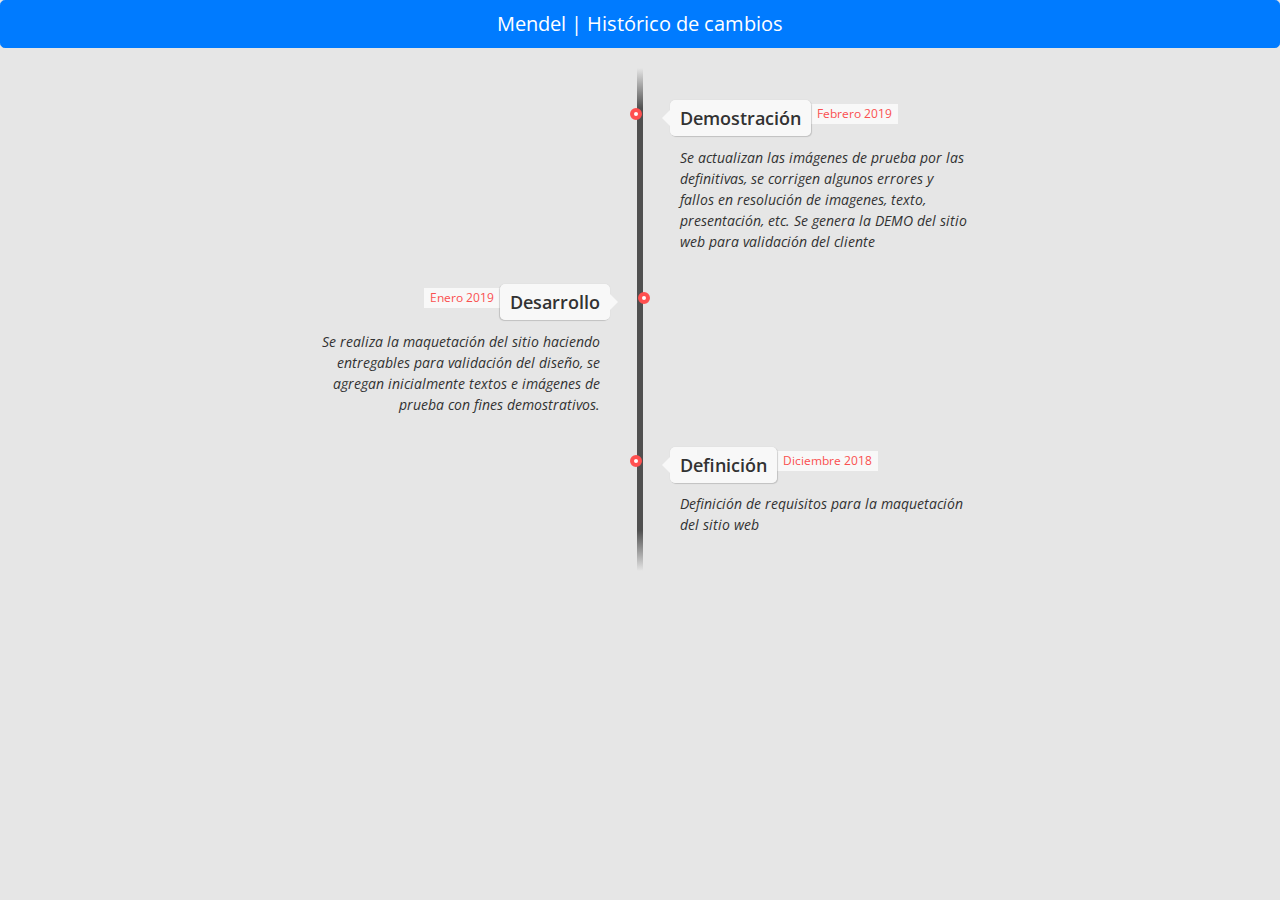
<file: admin.html>
<!DOCTYPE html>
<html lang="es">
    <head>
        <meta charset="UTF-8">
        <meta name="viewport" content="width=device-width, initial-scale=1.0">
        <meta http-equiv="X-UA-Compatible" content="ie=edge">
        <title>Mendel | Administración</title>

        <!-- Bootstrap core CSS -->
        <link href="lib/bootstrap/css/bootstrap.min.css" rel="stylesheet">

        <!-- Custom fonts for this template -->
        <link href="lib/fontawesome-free/css/all.min.css" rel="stylesheet" type="text/css">
        <link href='https://fonts.googleapis.com/css?family=Open+Sans:300italic,400italic,600italic,700italic,800italic,400,300,600,700,800' rel='stylesheet' type='text/css'>
        <link href="https://maxcdn.bootstrapcdn.com/font-awesome/4.7.0/css/font-awesome.min.css" rel="stylesheet"> 

        <!-- Custom styles -->
        <link rel="stylesheet" href="css/admin.css">
    </head>
    <body>
        
        <!-- The Timeline -->
        <section >
            <button type="button" class="btn btn-primary btn-lg btn-block">Mendel | Histórico de cambios</button>
        </section>
        <ul class="timeline">

            <!-- Item 1 -->
            <li>
                <div class="direction-r">
                    <div class="flag-wrapper">
                        <span class="flag">Demostración</span>
                        <span class="time-wrapper"><span class="time">Febrero 2019</span></span>
                    </div>
                    <div class="desc">Se actualizan las imágenes de prueba por las definitivas, se corrigen algunos errores y fallos en resolución de imagenes, texto, presentación, etc. Se genera la DEMO del sitio web para validación del cliente</div>
                </div>
            </li>

            <!-- Item 2 -->
            <li>
                <div class="direction-l">
                    <div class="flag-wrapper">
                        <span class="flag">Desarrollo</span>
                        <span class="time-wrapper"><span class="time">Enero 2019</span></span>
                    </div>
                    <div class="desc">Se realiza la maquetación del sitio haciendo entregables para validación del diseño, se agregan inicialmente textos e imágenes de prueba con fines demostrativos.</div>
                </div>
            </li>

            <!-- Item 3 -->
            <li>
                <div class="direction-r">
                    <div class="flag-wrapper">
                        <span class="flag">Definición</span>
                        <span class="time-wrapper"><span class="time">Diciembre 2018</span></span>
                    </div>
                    <div class="desc">Definición de requisitos para la maquetación del sitio web</div>
                </div>
            </li>

        </ul>

    </body>
    <footer>
        <!-- Bootstrap core JavaScript -->
        <script src="lib/jquery/jquery.min.js"></script>
        <script src="lib/bootstrap/js/bootstrap.bundle.min.js"></script>

        <!-- Plugin JavaScript -->
        <script src="js/admin.js"></script>
    </footer>
</html>
</file>
<file: css/admin.css>
body {	
  margin: 0;
  padding: 0;
  background: rgb(230,230,230);
  
  color: rgb(50,50,50);
  font-family: 'Open Sans', sans-serif;
  font-size: 112.5%;
  line-height: 1.6em;
}

/* ================ The Timeline ================ */

.timeline {
  position: relative;
  width: 660px;
  margin: 0 auto;
  margin-top: 20px;
  padding: 1em 0;
  list-style-type: none;
}

.timeline:before {
  position: absolute;
  left: 50%;
  top: 0;
  content: ' ';
  display: block;
  width: 6px;
  height: 100%;
  margin-left: -3px;
  background: rgb(80,80,80);
  background: -moz-linear-gradient(top, rgba(80,80,80,0) 0%, rgb(80,80,80) 8%, rgb(80,80,80) 92%, rgba(80,80,80,0) 100%);
  background: -webkit-gradient(linear, left top, left bottom, color-stop(0%,rgba(30,87,153,1)), color-stop(100%,rgba(125,185,232,1)));
  background: -webkit-linear-gradient(top, rgba(80,80,80,0) 0%, rgb(80,80,80) 8%, rgb(80,80,80) 92%, rgba(80,80,80,0) 100%);
  background: -o-linear-gradient(top, rgba(80,80,80,0) 0%, rgb(80,80,80) 8%, rgb(80,80,80) 92%, rgba(80,80,80,0) 100%);
  background: -ms-linear-gradient(top, rgba(80,80,80,0) 0%, rgb(80,80,80) 8%, rgb(80,80,80) 92%, rgba(80,80,80,0) 100%);
  background: linear-gradient(to bottom, rgba(80,80,80,0) 0%, rgb(80,80,80) 8%, rgb(80,80,80) 92%, rgba(80,80,80,0) 100%);
  
  z-index: 5;
}

.timeline li {
  padding: 1em 0;
}

.timeline li:after {
  content: "";
  display: block;
  height: 0;
  clear: both;
  visibility: hidden;
}

.direction-l {
  position: relative;
  width: 300px;
  float: left;
  text-align: right;
}

.direction-r {
  position: relative;
  width: 300px;
  float: right;
}

.flag-wrapper {
  position: relative;
  display: inline-block;
  
  text-align: center;
}

.flag {
  position: relative;
  display: inline;
  background: rgb(248,248,248);
  padding: 6px 10px;
  border-radius: 5px;
  
  font-weight: 600;
  text-align: left;
}

.direction-l .flag {
  -webkit-box-shadow: -1px 1px 1px rgba(0,0,0,0.15), 0 0 1px rgba(0,0,0,0.15);
  -moz-box-shadow: -1px 1px 1px rgba(0,0,0,0.15), 0 0 1px rgba(0,0,0,0.15);
  box-shadow: -1px 1px 1px rgba(0,0,0,0.15), 0 0 1px rgba(0,0,0,0.15);
}

.direction-r .flag {
  -webkit-box-shadow: 1px 1px 1px rgba(0,0,0,0.15), 0 0 1px rgba(0,0,0,0.15);
  -moz-box-shadow: 1px 1px 1px rgba(0,0,0,0.15), 0 0 1px rgba(0,0,0,0.15);
  box-shadow: 1px 1px 1px rgba(0,0,0,0.15), 0 0 1px rgba(0,0,0,0.15);
}

.direction-l .flag:before,
.direction-r .flag:before {
  position: absolute;
  top: 50%;
  right: -40px;
  content: ' ';
  display: block;
  width: 12px;
  height: 12px;
  margin-top: -10px;
  background: #fff;
  border-radius: 10px;
  border: 4px solid rgb(255,80,80);
  z-index: 10;
}

.direction-r .flag:before {
  left: -40px;
}

.direction-l .flag:after {
  content: "";
  position: absolute;
  left: 100%;
  top: 50%;
  height: 0;
  width: 0;
  margin-top: -8px;
  border: solid transparent;
  border-left-color: rgb(248,248,248);
  border-width: 8px;
  pointer-events: none;
}

.direction-r .flag:after {
  content: "";
  position: absolute;
  right: 100%;
  top: 50%;
  height: 0;
  width: 0;
  margin-top: -8px;
  border: solid transparent;
  border-right-color: rgb(248,248,248);
  border-width: 8px;
  pointer-events: none;
}

.time-wrapper {
  display: inline;
  
  line-height: 1em;
  font-size: 0.66666em;
  color: rgb(250,80,80);
  vertical-align: middle;
}

.direction-l .time-wrapper {
  float: left;
}

.direction-r .time-wrapper {
  float: right;
}

.time {
  display: inline-block;
  padding: 4px 6px;
  background: rgb(248,248,248);
}

.desc {
  margin: 1em 0.75em 0 0;
  
  font-size: 0.77777em;
  font-style: italic;
  line-height: 1.5em;
}

.direction-r .desc {
  margin: 1em 0 0 0.75em;
}

/* ================ Timeline Media Queries ================ */

@media screen and (max-width: 660px) {

.timeline {
 	width: 100%;
	padding: 4em 0 1em 0;
}

.timeline li {
	padding: 2em 0;
}

.direction-l,
.direction-r {
	float: none;
	width: 100%;

	text-align: center;
}

.flag-wrapper {
	text-align: center;
}

.flag {
	background: rgb(255,255,255);
	z-index: 15;
}

.direction-l .flag:before,
.direction-r .flag:before {
  position: absolute;
  top: -30px;
	left: 50%;
	content: ' ';
	display: block;
	width: 12px;
	height: 12px;
	margin-left: -9px;
	background: #fff;
	border-radius: 10px;
	border: 4px solid rgb(255,80,80);
	z-index: 10;
}

.direction-l .flag:after,
.direction-r .flag:after {
	content: "";
	position: absolute;
	left: 50%;
	top: -8px;
	height: 0;
	width: 0;
	margin-left: -8px;
	border: solid transparent;
	border-bottom-color: rgb(255,255,255);
	border-width: 8px;
	pointer-events: none;
}

.time-wrapper {
	display: block;
	position: relative;
	margin: 4px 0 0 0;
	z-index: 14;
}

.direction-l .time-wrapper {
	float: none;
}

.direction-r .time-wrapper {
	float: none;
}

.desc {
	position: relative;
	margin: 1em 0 0 0;
	padding: 1em;
	background: rgb(245,245,245);
	-webkit-box-shadow: 0 0 1px rgba(0,0,0,0.20);
	-moz-box-shadow: 0 0 1px rgba(0,0,0,0.20);
	box-shadow: 0 0 1px rgba(0,0,0,0.20);
	
  z-index: 15;
}

.direction-l .desc,
.direction-r .desc {
	position: relative;
	margin: 1em 1em 0 1em;
	padding: 1em;
	
  z-index: 15;
}

}

@media screen and (min-width: 400px ?? max-width: 660px) {

.direction-l .desc,
.direction-r .desc {
	margin: 1em 4em 0 4em;
}

}
</file>
<file: lib/fontawesome-free/css/all.min.css>
/*!
 * Font Awesome Free 5.3.1 by @fontawesome - https://fontawesome.com
 * License - https://fontawesome.com/license/free (Icons: CC BY 4.0, Fonts: SIL OFL 1.1, Code: MIT License)
 */
.fa,.fab,.fal,.far,.fas{-moz-osx-font-smoothing:grayscale;-webkit-font-smoothing:antialiased;display:inline-block;font-style:normal;font-variant:normal;text-rendering:auto;line-height:1}.fa-lg{font-size:1.33333em;line-height:.75em;vertical-align:-.0667em}.fa-xs{font-size:.75em}.fa-sm{font-size:.875em}.fa-1x{font-size:1em}.fa-2x{font-size:2em}.fa-3x{font-size:3em}.fa-4x{font-size:4em}.fa-5x{font-size:5em}.fa-6x{font-size:6em}.fa-7x{font-size:7em}.fa-8x{font-size:8em}.fa-9x{font-size:9em}.fa-10x{font-size:10em}.fa-fw{text-align:center;width:1.25em}.fa-ul{list-style-type:none;margin-left:2.5em;padding-left:0}.fa-ul>li{position:relative}.fa-li{left:-2em;position:absolute;text-align:center;width:2em;line-height:inherit}.fa-border{border:.08em solid #eee;border-radius:.1em;padding:.2em .25em .15em}.fa-pull-left{float:left}.fa-pull-right{float:right}.fa.fa-pull-left,.fab.fa-pull-left,.fal.fa-pull-left,.far.fa-pull-left,.fas.fa-pull-left{margin-right:.3em}.fa.fa-pull-right,.fab.fa-pull-right,.fal.fa-pull-right,.far.fa-pull-right,.fas.fa-pull-right{margin-left:.3em}.fa-spin{animation:fa-spin 2s infinite linear}.fa-pulse{animation:fa-spin 1s infinite steps(8)}@keyframes fa-spin{0%{transform:rotate(0deg)}to{transform:rotate(1turn)}}.fa-rotate-90{-ms-filter:"progid:DXImageTransform.Microsoft.BasicImage(rotation=1)";transform:rotate(90deg)}.fa-rotate-180{-ms-filter:"progid:DXImageTransform.Microsoft.BasicImage(rotation=2)";transform:rotate(180deg)}.fa-rotate-270{-ms-filter:"progid:DXImageTransform.Microsoft.BasicImage(rotation=3)";transform:rotate(270deg)}.fa-flip-horizontal{-ms-filter:"progid:DXImageTransform.Microsoft.BasicImage(rotation=0, mirror=1)";transform:scaleX(-1)}.fa-flip-vertical{transform:scaleY(-1)}.fa-flip-horizontal.fa-flip-vertical,.fa-flip-vertical{-ms-filter:"progid:DXImageTransform.Microsoft.BasicImage(rotation=2, mirror=1)"}.fa-flip-horizontal.fa-flip-vertical{transform:scale(-1)}:root .fa-flip-horizontal,:root .fa-flip-vertical,:root .fa-rotate-90,:root .fa-rotate-180,:root .fa-rotate-270{-webkit-filter:none;filter:none}.fa-stack{display:inline-block;height:2em;line-height:2em;position:relative;vertical-align:middle;width:2em}.fa-stack-1x,.fa-stack-2x{left:0;position:absolute;text-align:center;width:100%}.fa-stack-1x{line-height:inherit}.fa-stack-2x{font-size:2em}.fa-inverse{color:#fff}.fa-500px:before{content:"\f26e"}.fa-accessible-icon:before{content:"\f368"}.fa-accusoft:before{content:"\f369"}.fa-ad:before{content:"\f641"}.fa-address-book:before{content:"\f2b9"}.fa-address-card:before{content:"\f2bb"}.fa-adjust:before{content:"\f042"}.fa-adn:before{content:"\f170"}.fa-adversal:before{content:"\f36a"}.fa-affiliatetheme:before{content:"\f36b"}.fa-air-freshener:before{content:"\f5d0"}.fa-algolia:before{content:"\f36c"}.fa-align-center:before{content:"\f037"}.fa-align-justify:before{content:"\f039"}.fa-align-left:before{content:"\f036"}.fa-align-right:before{content:"\f038"}.fa-alipay:before{content:"\f642"}.fa-allergies:before{content:"\f461"}.fa-amazon:before{content:"\f270"}.fa-amazon-pay:before{content:"\f42c"}.fa-ambulance:before{content:"\f0f9"}.fa-american-sign-language-interpreting:before{content:"\f2a3"}.fa-amilia:before{content:"\f36d"}.fa-anchor:before{content:"\f13d"}.fa-android:before{content:"\f17b"}.fa-angellist:before{content:"\f209"}.fa-angle-double-down:before{content:"\f103"}.fa-angle-double-left:before{content:"\f100"}.fa-angle-double-right:before{content:"\f101"}.fa-angle-double-up:before{content:"\f102"}.fa-angle-down:before{content:"\f107"}.fa-angle-left:before{content:"\f104"}.fa-angle-right:before{content:"\f105"}.fa-angle-up:before{content:"\f106"}.fa-angry:before{content:"\f556"}.fa-angrycreative:before{content:"\f36e"}.fa-angular:before{content:"\f420"}.fa-ankh:before{content:"\f644"}.fa-app-store:before{content:"\f36f"}.fa-app-store-ios:before{content:"\f370"}.fa-apper:before{content:"\f371"}.fa-apple:before{content:"\f179"}.fa-apple-alt:before{content:"\f5d1"}.fa-apple-pay:before{content:"\f415"}.fa-archive:before{content:"\f187"}.fa-archway:before{content:"\f557"}.fa-arrow-alt-circle-down:before{content:"\f358"}.fa-arrow-alt-circle-left:before{content:"\f359"}.fa-arrow-alt-circle-right:before{content:"\f35a"}.fa-arrow-alt-circle-up:before{content:"\f35b"}.fa-arrow-circle-down:before{content:"\f0ab"}.fa-arrow-circle-left:before{content:"\f0a8"}.fa-arrow-circle-right:before{content:"\f0a9"}.fa-arrow-circle-up:before{content:"\f0aa"}.fa-arrow-down:before{content:"\f063"}.fa-arrow-left:before{content:"\f060"}.fa-arrow-right:before{content:"\f061"}.fa-arrow-up:before{content:"\f062"}.fa-arrows-alt:before{content:"\f0b2"}.fa-arrows-alt-h:before{content:"\f337"}.fa-arrows-alt-v:before{content:"\f338"}.fa-assistive-listening-systems:before{content:"\f2a2"}.fa-asterisk:before{content:"\f069"}.fa-asymmetrik:before{content:"\f372"}.fa-at:before{content:"\f1fa"}.fa-atlas:before{content:"\f558"}.fa-atom:before{content:"\f5d2"}.fa-audible:before{content:"\f373"}.fa-audio-description:before{content:"\f29e"}.fa-autoprefixer:before{content:"\f41c"}.fa-avianex:before{content:"\f374"}.fa-aviato:before{content:"\f421"}.fa-award:before{content:"\f559"}.fa-aws:before{content:"\f375"}.fa-backspace:before{content:"\f55a"}.fa-backward:before{content:"\f04a"}.fa-balance-scale:before{content:"\f24e"}.fa-ban:before{content:"\f05e"}.fa-band-aid:before{content:"\f462"}.fa-bandcamp:before{content:"\f2d5"}.fa-barcode:before{content:"\f02a"}.fa-bars:before{content:"\f0c9"}.fa-baseball-ball:before{content:"\f433"}.fa-basketball-ball:before{content:"\f434"}.fa-bath:before{content:"\f2cd"}.fa-battery-empty:before{content:"\f244"}.fa-battery-full:before{content:"\f240"}.fa-battery-half:before{content:"\f242"}.fa-battery-quarter:before{content:"\f243"}.fa-battery-three-quarters:before{content:"\f241"}.fa-bed:before{content:"\f236"}.fa-beer:before{content:"\f0fc"}.fa-behance:before{content:"\f1b4"}.fa-behance-square:before{content:"\f1b5"}.fa-bell:before{content:"\f0f3"}.fa-bell-slash:before{content:"\f1f6"}.fa-bezier-curve:before{content:"\f55b"}.fa-bible:before{content:"\f647"}.fa-bicycle:before{content:"\f206"}.fa-bimobject:before{content:"\f378"}.fa-binoculars:before{content:"\f1e5"}.fa-birthday-cake:before{content:"\f1fd"}.fa-bitbucket:before{content:"\f171"}.fa-bitcoin:before{content:"\f379"}.fa-bity:before{content:"\f37a"}.fa-black-tie:before{content:"\f27e"}.fa-blackberry:before{content:"\f37b"}.fa-blender:before{content:"\f517"}.fa-blind:before{content:"\f29d"}.fa-blogger:before{content:"\f37c"}.fa-blogger-b:before{content:"\f37d"}.fa-bluetooth:before{content:"\f293"}.fa-bluetooth-b:before{content:"\f294"}.fa-bold:before{content:"\f032"}.fa-bolt:before{content:"\f0e7"}.fa-bomb:before{content:"\f1e2"}.fa-bone:before{content:"\f5d7"}.fa-bong:before{content:"\f55c"}.fa-book:before{content:"\f02d"}.fa-book-open:before{content:"\f518"}.fa-book-reader:before{content:"\f5da"}.fa-bookmark:before{content:"\f02e"}.fa-bowling-ball:before{content:"\f436"}.fa-box:before{content:"\f466"}.fa-box-open:before{content:"\f49e"}.fa-boxes:before{content:"\f468"}.fa-braille:before{content:"\f2a1"}.fa-brain:before{content:"\f5dc"}.fa-briefcase:before{content:"\f0b1"}.fa-briefcase-medical:before{content:"\f469"}.fa-broadcast-tower:before{content:"\f519"}.fa-broom:before{content:"\f51a"}.fa-brush:before{content:"\f55d"}.fa-btc:before{content:"\f15a"}.fa-bug:before{content:"\f188"}.fa-building:before{content:"\f1ad"}.fa-bullhorn:before{content:"\f0a1"}.fa-bullseye:before{content:"\f140"}.fa-burn:before{content:"\f46a"}.fa-buromobelexperte:before{content:"\f37f"}.fa-bus:before{content:"\f207"}.fa-bus-alt:before{content:"\f55e"}.fa-business-time:before{content:"\f64a"}.fa-buysellads:before{content:"\f20d"}.fa-calculator:before{content:"\f1ec"}.fa-calendar:before{content:"\f133"}.fa-calendar-alt:before{content:"\f073"}.fa-calendar-check:before{content:"\f274"}.fa-calendar-minus:before{content:"\f272"}.fa-calendar-plus:before{content:"\f271"}.fa-calendar-times:before{content:"\f273"}.fa-camera:before{content:"\f030"}.fa-camera-retro:before{content:"\f083"}.fa-cannabis:before{content:"\f55f"}.fa-capsules:before{content:"\f46b"}.fa-car:before{content:"\f1b9"}.fa-car-alt:before{content:"\f5de"}.fa-car-battery:before{content:"\f5df"}.fa-car-crash:before{content:"\f5e1"}.fa-car-side:before{content:"\f5e4"}.fa-caret-down:before{content:"\f0d7"}.fa-caret-left:before{content:"\f0d9"}.fa-caret-right:before{content:"\f0da"}.fa-caret-square-down:before{content:"\f150"}.fa-caret-square-left:before{content:"\f191"}.fa-caret-square-right:before{content:"\f152"}.fa-caret-square-up:before{content:"\f151"}.fa-caret-up:before{content:"\f0d8"}.fa-cart-arrow-down:before{content:"\f218"}.fa-cart-plus:before{content:"\f217"}.fa-cc-amazon-pay:before{content:"\f42d"}.fa-cc-amex:before{content:"\f1f3"}.fa-cc-apple-pay:before{content:"\f416"}.fa-cc-diners-club:before{content:"\f24c"}.fa-cc-discover:before{content:"\f1f2"}.fa-cc-jcb:before{content:"\f24b"}.fa-cc-mastercard:before{content:"\f1f1"}.fa-cc-paypal:before{content:"\f1f4"}.fa-cc-stripe:before{content:"\f1f5"}.fa-cc-visa:before{content:"\f1f0"}.fa-centercode:before{content:"\f380"}.fa-certificate:before{content:"\f0a3"}.fa-chalkboard:before{content:"\f51b"}.fa-chalkboard-teacher:before{content:"\f51c"}.fa-charging-station:before{content:"\f5e7"}.fa-chart-area:before{content:"\f1fe"}.fa-chart-bar:before{content:"\f080"}.fa-chart-line:before{content:"\f201"}.fa-chart-pie:before{content:"\f200"}.fa-check:before{content:"\f00c"}.fa-check-circle:before{content:"\f058"}.fa-check-double:before{content:"\f560"}.fa-check-square:before{content:"\f14a"}.fa-chess:before{content:"\f439"}.fa-chess-bishop:before{content:"\f43a"}.fa-chess-board:before{content:"\f43c"}.fa-chess-king:before{content:"\f43f"}.fa-chess-knight:before{content:"\f441"}.fa-chess-pawn:before{content:"\f443"}.fa-chess-queen:before{content:"\f445"}.fa-chess-rook:before{content:"\f447"}.fa-chevron-circle-down:before{content:"\f13a"}.fa-chevron-circle-left:before{content:"\f137"}.fa-chevron-circle-right:before{content:"\f138"}.fa-chevron-circle-up:before{content:"\f139"}.fa-chevron-down:before{content:"\f078"}.fa-chevron-left:before{content:"\f053"}.fa-chevron-right:before{content:"\f054"}.fa-chevron-up:before{content:"\f077"}.fa-child:before{content:"\f1ae"}.fa-chrome:before{content:"\f268"}.fa-church:before{content:"\f51d"}.fa-circle:before{content:"\f111"}.fa-circle-notch:before{content:"\f1ce"}.fa-city:before{content:"\f64f"}.fa-clipboard:before{content:"\f328"}.fa-clipboard-check:before{content:"\f46c"}.fa-clipboard-list:before{content:"\f46d"}.fa-clock:before{content:"\f017"}.fa-clone:before{content:"\f24d"}.fa-closed-captioning:before{content:"\f20a"}.fa-cloud:before{content:"\f0c2"}.fa-cloud-download-alt:before{content:"\f381"}.fa-cloud-upload-alt:before{content:"\f382"}.fa-cloudscale:before{content:"\f383"}.fa-cloudsmith:before{content:"\f384"}.fa-cloudversify:before{content:"\f385"}.fa-cocktail:before{content:"\f561"}.fa-code:before{content:"\f121"}.fa-code-branch:before{content:"\f126"}.fa-codepen:before{content:"\f1cb"}.fa-codiepie:before{content:"\f284"}.fa-coffee:before{content:"\f0f4"}.fa-cog:before{content:"\f013"}.fa-cogs:before{content:"\f085"}.fa-coins:before{content:"\f51e"}.fa-columns:before{content:"\f0db"}.fa-comment:before{content:"\f075"}.fa-comment-alt:before{content:"\f27a"}.fa-comment-dollar:before{content:"\f651"}.fa-comment-dots:before{content:"\f4ad"}.fa-comment-slash:before{content:"\f4b3"}.fa-comments:before{content:"\f086"}.fa-comments-dollar:before{content:"\f653"}.fa-compact-disc:before{content:"\f51f"}.fa-compass:before{content:"\f14e"}.fa-compress:before{content:"\f066"}.fa-concierge-bell:before{content:"\f562"}.fa-connectdevelop:before{content:"\f20e"}.fa-contao:before{content:"\f26d"}.fa-cookie:before{content:"\f563"}.fa-cookie-bite:before{content:"\f564"}.fa-copy:before{content:"\f0c5"}.fa-copyright:before{content:"\f1f9"}.fa-couch:before{content:"\f4b8"}.fa-cpanel:before{content:"\f388"}.fa-creative-commons:before{content:"\f25e"}.fa-creative-commons-by:before{content:"\f4e7"}.fa-creative-commons-nc:before{content:"\f4e8"}.fa-creative-commons-nc-eu:before{content:"\f4e9"}.fa-creative-commons-nc-jp:before{content:"\f4ea"}.fa-creative-commons-nd:before{content:"\f4eb"}.fa-creative-commons-pd:before{content:"\f4ec"}.fa-creative-commons-pd-alt:before{content:"\f4ed"}.fa-creative-commons-remix:before{content:"\f4ee"}.fa-creative-commons-sa:before{content:"\f4ef"}.fa-creative-commons-sampling:before{content:"\f4f0"}.fa-creative-commons-sampling-plus:before{content:"\f4f1"}.fa-creative-commons-share:before{content:"\f4f2"}.fa-credit-card:before{content:"\f09d"}.fa-crop:before{content:"\f125"}.fa-crop-alt:before{content:"\f565"}.fa-cross:before{content:"\f654"}.fa-crosshairs:before{content:"\f05b"}.fa-crow:before{content:"\f520"}.fa-crown:before{content:"\f521"}.fa-css3:before{content:"\f13c"}.fa-css3-alt:before{content:"\f38b"}.fa-cube:before{content:"\f1b2"}.fa-cubes:before{content:"\f1b3"}.fa-cut:before{content:"\f0c4"}.fa-cuttlefish:before{content:"\f38c"}.fa-d-and-d:before{content:"\f38d"}.fa-dashcube:before{content:"\f210"}.fa-database:before{content:"\f1c0"}.fa-deaf:before{content:"\f2a4"}.fa-delicious:before{content:"\f1a5"}.fa-deploydog:before{content:"\f38e"}.fa-deskpro:before{content:"\f38f"}.fa-desktop:before{content:"\f108"}.fa-deviantart:before{content:"\f1bd"}.fa-dharmachakra:before{content:"\f655"}.fa-diagnoses:before{content:"\f470"}.fa-dice:before{content:"\f522"}.fa-dice-five:before{content:"\f523"}.fa-dice-four:before{content:"\f524"}.fa-dice-one:before{content:"\f525"}.fa-dice-six:before{content:"\f526"}.fa-dice-three:before{content:"\f527"}.fa-dice-two:before{content:"\f528"}.fa-digg:before{content:"\f1a6"}.fa-digital-ocean:before{content:"\f391"}.fa-digital-tachograph:before{content:"\f566"}.fa-directions:before{content:"\f5eb"}.fa-discord:before{content:"\f392"}.fa-discourse:before{content:"\f393"}.fa-divide:before{content:"\f529"}.fa-dizzy:before{content:"\f567"}.fa-dna:before{content:"\f471"}.fa-dochub:before{content:"\f394"}.fa-docker:before{content:"\f395"}.fa-dollar-sign:before{content:"\f155"}.fa-dolly:before{content:"\f472"}.fa-dolly-flatbed:before{content:"\f474"}.fa-donate:before{content:"\f4b9"}.fa-door-closed:before{content:"\f52a"}.fa-door-open:before{content:"\f52b"}.fa-dot-circle:before{content:"\f192"}.fa-dove:before{content:"\f4ba"}.fa-download:before{content:"\f019"}.fa-draft2digital:before{content:"\f396"}.fa-drafting-compass:before{content:"\f568"}.fa-draw-polygon:before{content:"\f5ee"}.fa-dribbble:before{content:"\f17d"}.fa-dribbble-square:before{content:"\f397"}.fa-dropbox:before{content:"\f16b"}.fa-drum:before{content:"\f569"}.fa-drum-steelpan:before{content:"\f56a"}.fa-drupal:before{content:"\f1a9"}.fa-dumbbell:before{content:"\f44b"}.fa-dyalog:before{content:"\f399"}.fa-earlybirds:before{content:"\f39a"}.fa-ebay:before{content:"\f4f4"}.fa-edge:before{content:"\f282"}.fa-edit:before{content:"\f044"}.fa-eject:before{content:"\f052"}.fa-elementor:before{content:"\f430"}.fa-ellipsis-h:before{content:"\f141"}.fa-ellipsis-v:before{content:"\f142"}.fa-ello:before{content:"\f5f1"}.fa-ember:before{content:"\f423"}.fa-empire:before{content:"\f1d1"}.fa-envelope:before{content:"\f0e0"}.fa-envelope-open:before{content:"\f2b6"}.fa-envelope-open-text:before{content:"\f658"}.fa-envelope-square:before{content:"\f199"}.fa-envira:before{content:"\f299"}.fa-equals:before{content:"\f52c"}.fa-eraser:before{content:"\f12d"}.fa-erlang:before{content:"\f39d"}.fa-ethereum:before{content:"\f42e"}.fa-etsy:before{content:"\f2d7"}.fa-euro-sign:before{content:"\f153"}.fa-exchange-alt:before{content:"\f362"}.fa-exclamation:before{content:"\f12a"}.fa-exclamation-circle:before{content:"\f06a"}.fa-exclamation-triangle:before{content:"\f071"}.fa-expand:before{content:"\f065"}.fa-expand-arrows-alt:before{content:"\f31e"}.fa-expeditedssl:before{content:"\f23e"}.fa-external-link-alt:before{content:"\f35d"}.fa-external-link-square-alt:before{content:"\f360"}.fa-eye:before{content:"\f06e"}.fa-eye-dropper:before{content:"\f1fb"}.fa-eye-slash:before{content:"\f070"}.fa-facebook:before{content:"\f09a"}.fa-facebook-f:before{content:"\f39e"}.fa-facebook-messenger:before{content:"\f39f"}.fa-facebook-square:before{content:"\f082"}.fa-fast-backward:before{content:"\f049"}.fa-fast-forward:before{content:"\f050"}.fa-fax:before{content:"\f1ac"}.fa-feather:before{content:"\f52d"}.fa-feather-alt:before{content:"\f56b"}.fa-female:before{content:"\f182"}.fa-fighter-jet:before{content:"\f0fb"}.fa-file:before{content:"\f15b"}.fa-file-alt:before{content:"\f15c"}.fa-file-archive:before{content:"\f1c6"}.fa-file-audio:before{content:"\f1c7"}.fa-file-code:before{content:"\f1c9"}.fa-file-contract:before{content:"\f56c"}.fa-file-download:before{content:"\f56d"}.fa-file-excel:before{content:"\f1c3"}.fa-file-export:before{content:"\f56e"}.fa-file-image:before{content:"\f1c5"}.fa-file-import:before{content:"\f56f"}.fa-file-invoice:before{content:"\f570"}.fa-file-invoice-dollar:before{content:"\f571"}.fa-file-medical:before{content:"\f477"}.fa-file-medical-alt:before{content:"\f478"}.fa-file-pdf:before{content:"\f1c1"}.fa-file-powerpoint:before{content:"\f1c4"}.fa-file-prescription:before{content:"\f572"}.fa-file-signature:before{content:"\f573"}.fa-file-upload:before{content:"\f574"}.fa-file-video:before{content:"\f1c8"}.fa-file-word:before{content:"\f1c2"}.fa-fill:before{content:"\f575"}.fa-fill-drip:before{content:"\f576"}.fa-film:before{content:"\f008"}.fa-filter:before{content:"\f0b0"}.fa-fingerprint:before{content:"\f577"}.fa-fire:before{content:"\f06d"}.fa-fire-extinguisher:before{content:"\f134"}.fa-firefox:before{content:"\f269"}.fa-first-aid:before{content:"\f479"}.fa-first-order:before{content:"\f2b0"}.fa-first-order-alt:before{content:"\f50a"}.fa-firstdraft:before{content:"\f3a1"}.fa-fish:before{content:"\f578"}.fa-flag:before{content:"\f024"}.fa-flag-checkered:before{content:"\f11e"}.fa-flask:before{content:"\f0c3"}.fa-flickr:before{content:"\f16e"}.fa-flipboard:before{content:"\f44d"}.fa-flushed:before{content:"\f579"}.fa-fly:before{content:"\f417"}.fa-folder:before{content:"\f07b"}.fa-folder-minus:before{content:"\f65d"}.fa-folder-open:before{content:"\f07c"}.fa-folder-plus:before{content:"\f65e"}.fa-font:before{content:"\f031"}.fa-font-awesome:before{content:"\f2b4"}.fa-font-awesome-alt:before{content:"\f35c"}.fa-font-awesome-flag:before{content:"\f425"}.fa-font-awesome-logo-full:before{content:"\f4e6"}.fa-fonticons:before{content:"\f280"}.fa-fonticons-fi:before{content:"\f3a2"}.fa-football-ball:before{content:"\f44e"}.fa-fort-awesome:before{content:"\f286"}.fa-fort-awesome-alt:before{content:"\f3a3"}.fa-forumbee:before{content:"\f211"}.fa-forward:before{content:"\f04e"}.fa-foursquare:before{content:"\f180"}.fa-free-code-camp:before{content:"\f2c5"}.fa-freebsd:before{content:"\f3a4"}.fa-frog:before{content:"\f52e"}.fa-frown:before{content:"\f119"}.fa-frown-open:before{content:"\f57a"}.fa-fulcrum:before{content:"\f50b"}.fa-funnel-dollar:before{content:"\f662"}.fa-futbol:before{content:"\f1e3"}.fa-galactic-republic:before{content:"\f50c"}.fa-galactic-senate:before{content:"\f50d"}.fa-gamepad:before{content:"\f11b"}.fa-gas-pump:before{content:"\f52f"}.fa-gavel:before{content:"\f0e3"}.fa-gem:before{content:"\f3a5"}.fa-genderless:before{content:"\f22d"}.fa-get-pocket:before{content:"\f265"}.fa-gg:before{content:"\f260"}.fa-gg-circle:before{content:"\f261"}.fa-gift:before{content:"\f06b"}.fa-git:before{content:"\f1d3"}.fa-git-square:before{content:"\f1d2"}.fa-github:before{content:"\f09b"}.fa-github-alt:before{content:"\f113"}.fa-github-square:before{content:"\f092"}.fa-gitkraken:before{content:"\f3a6"}.fa-gitlab:before{content:"\f296"}.fa-gitter:before{content:"\f426"}.fa-glass-martini:before{content:"\f000"}.fa-glass-martini-alt:before{content:"\f57b"}.fa-glasses:before{content:"\f530"}.fa-glide:before{content:"\f2a5"}.fa-glide-g:before{content:"\f2a6"}.fa-globe:before{content:"\f0ac"}.fa-globe-africa:before{content:"\f57c"}.fa-globe-americas:before{content:"\f57d"}.fa-globe-asia:before{content:"\f57e"}.fa-gofore:before{content:"\f3a7"}.fa-golf-ball:before{content:"\f450"}.fa-goodreads:before{content:"\f3a8"}.fa-goodreads-g:before{content:"\f3a9"}.fa-google:before{content:"\f1a0"}.fa-google-drive:before{content:"\f3aa"}.fa-google-play:before{content:"\f3ab"}.fa-google-plus:before{content:"\f2b3"}.fa-google-plus-g:before{content:"\f0d5"}.fa-google-plus-square:before{content:"\f0d4"}.fa-google-wallet:before{content:"\f1ee"}.fa-gopuram:before{content:"\f664"}.fa-graduation-cap:before{content:"\f19d"}.fa-gratipay:before{content:"\f184"}.fa-grav:before{content:"\f2d6"}.fa-greater-than:before{content:"\f531"}.fa-greater-than-equal:before{content:"\f532"}.fa-grimace:before{content:"\f57f"}.fa-grin:before{content:"\f580"}.fa-grin-alt:before{content:"\f581"}.fa-grin-beam:before{content:"\f582"}.fa-grin-beam-sweat:before{content:"\f583"}.fa-grin-hearts:before{content:"\f584"}.fa-grin-squint:before{content:"\f585"}.fa-grin-squint-tears:before{content:"\f586"}.fa-grin-stars:before{content:"\f587"}.fa-grin-tears:before{content:"\f588"}.fa-grin-tongue:before{content:"\f589"}.fa-grin-tongue-squint:before{content:"\f58a"}.fa-grin-tongue-wink:before{content:"\f58b"}.fa-grin-wink:before{content:"\f58c"}.fa-grip-horizontal:before{content:"\f58d"}.fa-grip-vertical:before{content:"\f58e"}.fa-gripfire:before{content:"\f3ac"}.fa-grunt:before{content:"\f3ad"}.fa-gulp:before{content:"\f3ae"}.fa-h-square:before{content:"\f0fd"}.fa-hacker-news:before{content:"\f1d4"}.fa-hacker-news-square:before{content:"\f3af"}.fa-hackerrank:before{content:"\f5f7"}.fa-hamsa:before{content:"\f665"}.fa-hand-holding:before{content:"\f4bd"}.fa-hand-holding-heart:before{content:"\f4be"}.fa-hand-holding-usd:before{content:"\f4c0"}.fa-hand-lizard:before{content:"\f258"}.fa-hand-paper:before{content:"\f256"}.fa-hand-peace:before{content:"\f25b"}.fa-hand-point-down:before{content:"\f0a7"}.fa-hand-point-left:before{content:"\f0a5"}.fa-hand-point-right:before{content:"\f0a4"}.fa-hand-point-up:before{content:"\f0a6"}.fa-hand-pointer:before{content:"\f25a"}.fa-hand-rock:before{content:"\f255"}.fa-hand-scissors:before{content:"\f257"}.fa-hand-spock:before{content:"\f259"}.fa-hands:before{content:"\f4c2"}.fa-hands-helping:before{content:"\f4c4"}.fa-handshake:before{content:"\f2b5"}.fa-hashtag:before{content:"\f292"}.fa-haykal:before{content:"\f666"}.fa-hdd:before{content:"\f0a0"}.fa-heading:before{content:"\f1dc"}.fa-headphones:before{content:"\f025"}.fa-headphones-alt:before{content:"\f58f"}.fa-headset:before{content:"\f590"}.fa-heart:before{content:"\f004"}.fa-heartbeat:before{content:"\f21e"}.fa-helicopter:before{content:"\f533"}.fa-highlighter:before{content:"\f591"}.fa-hips:before{content:"\f452"}.fa-hire-a-helper:before{content:"\f3b0"}.fa-history:before{content:"\f1da"}.fa-hockey-puck:before{content:"\f453"}.fa-home:before{content:"\f015"}.fa-hooli:before{content:"\f427"}.fa-hornbill:before{content:"\f592"}.fa-hospital:before{content:"\f0f8"}.fa-hospital-alt:before{content:"\f47d"}.fa-hospital-symbol:before{content:"\f47e"}.fa-hot-tub:before{content:"\f593"}.fa-hotel:before{content:"\f594"}.fa-hotjar:before{content:"\f3b1"}.fa-hourglass:before{content:"\f254"}.fa-hourglass-end:before{content:"\f253"}.fa-hourglass-half:before{content:"\f252"}.fa-hourglass-start:before{content:"\f251"}.fa-houzz:before{content:"\f27c"}.fa-html5:before{content:"\f13b"}.fa-hubspot:before{content:"\f3b2"}.fa-i-cursor:before{content:"\f246"}.fa-id-badge:before{content:"\f2c1"}.fa-id-card:before{content:"\f2c2"}.fa-id-card-alt:before{content:"\f47f"}.fa-image:before{content:"\f03e"}.fa-images:before{content:"\f302"}.fa-imdb:before{content:"\f2d8"}.fa-inbox:before{content:"\f01c"}.fa-indent:before{content:"\f03c"}.fa-industry:before{content:"\f275"}.fa-infinity:before{content:"\f534"}.fa-info:before{content:"\f129"}.fa-info-circle:before{content:"\f05a"}.fa-instagram:before{content:"\f16d"}.fa-internet-explorer:before{content:"\f26b"}.fa-ioxhost:before{content:"\f208"}.fa-italic:before{content:"\f033"}.fa-itunes:before{content:"\f3b4"}.fa-itunes-note:before{content:"\f3b5"}.fa-java:before{content:"\f4e4"}.fa-jedi:before{content:"\f669"}.fa-jedi-order:before{content:"\f50e"}.fa-jenkins:before{content:"\f3b6"}.fa-joget:before{content:"\f3b7"}.fa-joint:before{content:"\f595"}.fa-joomla:before{content:"\f1aa"}.fa-journal-whills:before{content:"\f66a"}.fa-js:before{content:"\f3b8"}.fa-js-square:before{content:"\f3b9"}.fa-jsfiddle:before{content:"\f1cc"}.fa-kaaba:before{content:"\f66b"}.fa-kaggle:before{content:"\f5fa"}.fa-key:before{content:"\f084"}.fa-keybase:before{content:"\f4f5"}.fa-keyboard:before{content:"\f11c"}.fa-keycdn:before{content:"\f3ba"}.fa-khanda:before{content:"\f66d"}.fa-kickstarter:before{content:"\f3bb"}.fa-kickstarter-k:before{content:"\f3bc"}.fa-kiss:before{content:"\f596"}.fa-kiss-beam:before{content:"\f597"}.fa-kiss-wink-heart:before{content:"\f598"}.fa-kiwi-bird:before{content:"\f535"}.fa-korvue:before{content:"\f42f"}.fa-landmark:before{content:"\f66f"}.fa-language:before{content:"\f1ab"}.fa-laptop:before{content:"\f109"}.fa-laptop-code:before{content:"\f5fc"}.fa-laravel:before{content:"\f3bd"}.fa-lastfm:before{content:"\f202"}.fa-lastfm-square:before{content:"\f203"}.fa-laugh:before{content:"\f599"}.fa-laugh-beam:before{content:"\f59a"}.fa-laugh-squint:before{content:"\f59b"}.fa-laugh-wink:before{content:"\f59c"}.fa-layer-group:before{content:"\f5fd"}.fa-leaf:before{content:"\f06c"}.fa-leanpub:before{content:"\f212"}.fa-lemon:before{content:"\f094"}.fa-less:before{content:"\f41d"}.fa-less-than:before{content:"\f536"}.fa-less-than-equal:before{content:"\f537"}.fa-level-down-alt:before{content:"\f3be"}.fa-level-up-alt:before{content:"\f3bf"}.fa-life-ring:before{content:"\f1cd"}.fa-lightbulb:before{content:"\f0eb"}.fa-line:before{content:"\f3c0"}.fa-link:before{content:"\f0c1"}.fa-linkedin:before{content:"\f08c"}.fa-linkedin-in:before{content:"\f0e1"}.fa-linode:before{content:"\f2b8"}.fa-linux:before{content:"\f17c"}.fa-lira-sign:before{content:"\f195"}.fa-list:before{content:"\f03a"}.fa-list-alt:before{content:"\f022"}.fa-list-ol:before{content:"\f0cb"}.fa-list-ul:before{content:"\f0ca"}.fa-location-arrow:before{content:"\f124"}.fa-lock:before{content:"\f023"}.fa-lock-open:before{content:"\f3c1"}.fa-long-arrow-alt-down:before{content:"\f309"}.fa-long-arrow-alt-left:before{content:"\f30a"}.fa-long-arrow-alt-right:before{content:"\f30b"}.fa-long-arrow-alt-up:before{content:"\f30c"}.fa-low-vision:before{content:"\f2a8"}.fa-luggage-cart:before{content:"\f59d"}.fa-lyft:before{content:"\f3c3"}.fa-magento:before{content:"\f3c4"}.fa-magic:before{content:"\f0d0"}.fa-magnet:before{content:"\f076"}.fa-mail-bulk:before{content:"\f674"}.fa-mailchimp:before{content:"\f59e"}.fa-male:before{content:"\f183"}.fa-mandalorian:before{content:"\f50f"}.fa-map:before{content:"\f279"}.fa-map-marked:before{content:"\f59f"}.fa-map-marked-alt:before{content:"\f5a0"}.fa-map-marker:before{content:"\f041"}.fa-map-marker-alt:before{content:"\f3c5"}.fa-map-pin:before{content:"\f276"}.fa-map-signs:before{content:"\f277"}.fa-markdown:before{content:"\f60f"}.fa-marker:before{content:"\f5a1"}.fa-mars:before{content:"\f222"}.fa-mars-double:before{content:"\f227"}.fa-mars-stroke:before{content:"\f229"}.fa-mars-stroke-h:before{content:"\f22b"}.fa-mars-stroke-v:before{content:"\f22a"}.fa-mastodon:before{content:"\f4f6"}.fa-maxcdn:before{content:"\f136"}.fa-medal:before{content:"\f5a2"}.fa-medapps:before{content:"\f3c6"}.fa-medium:before{content:"\f23a"}.fa-medium-m:before{content:"\f3c7"}.fa-medkit:before{content:"\f0fa"}.fa-medrt:before{content:"\f3c8"}.fa-meetup:before{content:"\f2e0"}.fa-megaport:before{content:"\f5a3"}.fa-meh:before{content:"\f11a"}.fa-meh-blank:before{content:"\f5a4"}.fa-meh-rolling-eyes:before{content:"\f5a5"}.fa-memory:before{content:"\f538"}.fa-menorah:before{content:"\f676"}.fa-mercury:before{content:"\f223"}.fa-microchip:before{content:"\f2db"}.fa-microphone:before{content:"\f130"}.fa-microphone-alt:before{content:"\f3c9"}.fa-microphone-alt-slash:before{content:"\f539"}.fa-microphone-slash:before{content:"\f131"}.fa-microscope:before{content:"\f610"}.fa-microsoft:before{content:"\f3ca"}.fa-minus:before{content:"\f068"}.fa-minus-circle:before{content:"\f056"}.fa-minus-square:before{content:"\f146"}.fa-mix:before{content:"\f3cb"}.fa-mixcloud:before{content:"\f289"}.fa-mizuni:before{content:"\f3cc"}.fa-mobile:before{content:"\f10b"}.fa-mobile-alt:before{content:"\f3cd"}.fa-modx:before{content:"\f285"}.fa-monero:before{content:"\f3d0"}.fa-money-bill:before{content:"\f0d6"}.fa-money-bill-alt:before{content:"\f3d1"}.fa-money-bill-wave:before{content:"\f53a"}.fa-money-bill-wave-alt:before{content:"\f53b"}.fa-money-check:before{content:"\f53c"}.fa-money-check-alt:before{content:"\f53d"}.fa-monument:before{content:"\f5a6"}.fa-moon:before{content:"\f186"}.fa-mortar-pestle:before{content:"\f5a7"}.fa-mosque:before{content:"\f678"}.fa-motorcycle:before{content:"\f21c"}.fa-mouse-pointer:before{content:"\f245"}.fa-music:before{content:"\f001"}.fa-napster:before{content:"\f3d2"}.fa-neos:before{content:"\f612"}.fa-neuter:before{content:"\f22c"}.fa-newspaper:before{content:"\f1ea"}.fa-nimblr:before{content:"\f5a8"}.fa-nintendo-switch:before{content:"\f418"}.fa-node:before{content:"\f419"}.fa-node-js:before{content:"\f3d3"}.fa-not-equal:before{content:"\f53e"}.fa-notes-medical:before{content:"\f481"}.fa-npm:before{content:"\f3d4"}.fa-ns8:before{content:"\f3d5"}.fa-nutritionix:before{content:"\f3d6"}.fa-object-group:before{content:"\f247"}.fa-object-ungroup:before{content:"\f248"}.fa-odnoklassniki:before{content:"\f263"}.fa-odnoklassniki-square:before{content:"\f264"}.fa-oil-can:before{content:"\f613"}.fa-old-republic:before{content:"\f510"}.fa-om:before{content:"\f679"}.fa-opencart:before{content:"\f23d"}.fa-openid:before{content:"\f19b"}.fa-opera:before{content:"\f26a"}.fa-optin-monster:before{content:"\f23c"}.fa-osi:before{content:"\f41a"}.fa-outdent:before{content:"\f03b"}.fa-page4:before{content:"\f3d7"}.fa-pagelines:before{content:"\f18c"}.fa-paint-brush:before{content:"\f1fc"}.fa-paint-roller:before{content:"\f5aa"}.fa-palette:before{content:"\f53f"}.fa-palfed:before{content:"\f3d8"}.fa-pallet:before{content:"\f482"}.fa-paper-plane:before{content:"\f1d8"}.fa-paperclip:before{content:"\f0c6"}.fa-parachute-box:before{content:"\f4cd"}.fa-paragraph:before{content:"\f1dd"}.fa-parking:before{content:"\f540"}.fa-passport:before{content:"\f5ab"}.fa-pastafarianism:before{content:"\f67b"}.fa-paste:before{content:"\f0ea"}.fa-patreon:before{content:"\f3d9"}.fa-pause:before{content:"\f04c"}.fa-pause-circle:before{content:"\f28b"}.fa-paw:before{content:"\f1b0"}.fa-paypal:before{content:"\f1ed"}.fa-peace:before{content:"\f67c"}.fa-pen:before{content:"\f304"}.fa-pen-alt:before{content:"\f305"}.fa-pen-fancy:before{content:"\f5ac"}.fa-pen-nib:before{content:"\f5ad"}.fa-pen-square:before{content:"\f14b"}.fa-pencil-alt:before{content:"\f303"}.fa-pencil-ruler:before{content:"\f5ae"}.fa-people-carry:before{content:"\f4ce"}.fa-percent:before{content:"\f295"}.fa-percentage:before{content:"\f541"}.fa-periscope:before{content:"\f3da"}.fa-phabricator:before{content:"\f3db"}.fa-phoenix-framework:before{content:"\f3dc"}.fa-phoenix-squadron:before{content:"\f511"}.fa-phone:before{content:"\f095"}.fa-phone-slash:before{content:"\f3dd"}.fa-phone-square:before{content:"\f098"}.fa-phone-volume:before{content:"\f2a0"}.fa-php:before{content:"\f457"}.fa-pied-piper:before{content:"\f2ae"}.fa-pied-piper-alt:before{content:"\f1a8"}.fa-pied-piper-hat:before{content:"\f4e5"}.fa-pied-piper-pp:before{content:"\f1a7"}.fa-piggy-bank:before{content:"\f4d3"}.fa-pills:before{content:"\f484"}.fa-pinterest:before{content:"\f0d2"}.fa-pinterest-p:before{content:"\f231"}.fa-pinterest-square:before{content:"\f0d3"}.fa-place-of-worship:before{content:"\f67f"}.fa-plane:before{content:"\f072"}.fa-plane-arrival:before{content:"\f5af"}.fa-plane-departure:before{content:"\f5b0"}.fa-play:before{content:"\f04b"}.fa-play-circle:before{content:"\f144"}.fa-playstation:before{content:"\f3df"}.fa-plug:before{content:"\f1e6"}.fa-plus:before{content:"\f067"}.fa-plus-circle:before{content:"\f055"}.fa-plus-square:before{content:"\f0fe"}.fa-podcast:before{content:"\f2ce"}.fa-poll:before{content:"\f681"}.fa-poll-h:before{content:"\f682"}.fa-poo:before{content:"\f2fe"}.fa-poop:before{content:"\f619"}.fa-portrait:before{content:"\f3e0"}.fa-pound-sign:before{content:"\f154"}.fa-power-off:before{content:"\f011"}.fa-pray:before{content:"\f683"}.fa-praying-hands:before{content:"\f684"}.fa-prescription:before{content:"\f5b1"}.fa-prescription-bottle:before{content:"\f485"}.fa-prescription-bottle-alt:before{content:"\f486"}.fa-print:before{content:"\f02f"}.fa-procedures:before{content:"\f487"}.fa-product-hunt:before{content:"\f288"}.fa-project-diagram:before{content:"\f542"}.fa-pushed:before{content:"\f3e1"}.fa-puzzle-piece:before{content:"\f12e"}.fa-python:before{content:"\f3e2"}.fa-qq:before{content:"\f1d6"}.fa-qrcode:before{content:"\f029"}.fa-question:before{content:"\f128"}.fa-question-circle:before{content:"\f059"}.fa-quidditch:before{content:"\f458"}.fa-quinscape:before{content:"\f459"}.fa-quora:before{content:"\f2c4"}.fa-quote-left:before{content:"\f10d"}.fa-quote-right:before{content:"\f10e"}.fa-quran:before{content:"\f687"}.fa-r-project:before{content:"\f4f7"}.fa-random:before{content:"\f074"}.fa-ravelry:before{content:"\f2d9"}.fa-react:before{content:"\f41b"}.fa-readme:before{content:"\f4d5"}.fa-rebel:before{content:"\f1d0"}.fa-receipt:before{content:"\f543"}.fa-recycle:before{content:"\f1b8"}.fa-red-river:before{content:"\f3e3"}.fa-reddit:before{content:"\f1a1"}.fa-reddit-alien:before{content:"\f281"}.fa-reddit-square:before{content:"\f1a2"}.fa-redo:before{content:"\f01e"}.fa-redo-alt:before{content:"\f2f9"}.fa-registered:before{content:"\f25d"}.fa-rendact:before{content:"\f3e4"}.fa-renren:before{content:"\f18b"}.fa-reply:before{content:"\f3e5"}.fa-reply-all:before{content:"\f122"}.fa-replyd:before{content:"\f3e6"}.fa-researchgate:before{content:"\f4f8"}.fa-resolving:before{content:"\f3e7"}.fa-retweet:before{content:"\f079"}.fa-rev:before{content:"\f5b2"}.fa-ribbon:before{content:"\f4d6"}.fa-road:before{content:"\f018"}.fa-robot:before{content:"\f544"}.fa-rocket:before{content:"\f135"}.fa-rocketchat:before{content:"\f3e8"}.fa-rockrms:before{content:"\f3e9"}.fa-route:before{content:"\f4d7"}.fa-rss:before{content:"\f09e"}.fa-rss-square:before{content:"\f143"}.fa-ruble-sign:before{content:"\f158"}.fa-ruler:before{content:"\f545"}.fa-ruler-combined:before{content:"\f546"}.fa-ruler-horizontal:before{content:"\f547"}.fa-ruler-vertical:before{content:"\f548"}.fa-rupee-sign:before{content:"\f156"}.fa-sad-cry:before{content:"\f5b3"}.fa-sad-tear:before{content:"\f5b4"}.fa-safari:before{content:"\f267"}.fa-sass:before{content:"\f41e"}.fa-save:before{content:"\f0c7"}.fa-schlix:before{content:"\f3ea"}.fa-school:before{content:"\f549"}.fa-screwdriver:before{content:"\f54a"}.fa-scribd:before{content:"\f28a"}.fa-search:before{content:"\f002"}.fa-search-dollar:before{content:"\f688"}.fa-search-location:before{content:"\f689"}.fa-search-minus:before{content:"\f010"}.fa-search-plus:before{content:"\f00e"}.fa-searchengin:before{content:"\f3eb"}.fa-seedling:before{content:"\f4d8"}.fa-sellcast:before{content:"\f2da"}.fa-sellsy:before{content:"\f213"}.fa-server:before{content:"\f233"}.fa-servicestack:before{content:"\f3ec"}.fa-shapes:before{content:"\f61f"}.fa-share:before{content:"\f064"}.fa-share-alt:before{content:"\f1e0"}.fa-share-alt-square:before{content:"\f1e1"}.fa-share-square:before{content:"\f14d"}.fa-shekel-sign:before{content:"\f20b"}.fa-shield-alt:before{content:"\f3ed"}.fa-ship:before{content:"\f21a"}.fa-shipping-fast:before{content:"\f48b"}.fa-shirtsinbulk:before{content:"\f214"}.fa-shoe-prints:before{content:"\f54b"}.fa-shopping-bag:before{content:"\f290"}.fa-shopping-basket:before{content:"\f291"}.fa-shopping-cart:before{content:"\f07a"}.fa-shopware:before{content:"\f5b5"}.fa-shower:before{content:"\f2cc"}.fa-shuttle-van:before{content:"\f5b6"}.fa-sign:before{content:"\f4d9"}.fa-sign-in-alt:before{content:"\f2f6"}.fa-sign-language:before{content:"\f2a7"}.fa-sign-out-alt:before{content:"\f2f5"}.fa-signal:before{content:"\f012"}.fa-signature:before{content:"\f5b7"}.fa-simplybuilt:before{content:"\f215"}.fa-sistrix:before{content:"\f3ee"}.fa-sitemap:before{content:"\f0e8"}.fa-sith:before{content:"\f512"}.fa-skull:before{content:"\f54c"}.fa-skyatlas:before{content:"\f216"}.fa-skype:before{content:"\f17e"}.fa-slack:before{content:"\f198"}.fa-slack-hash:before{content:"\f3ef"}.fa-sliders-h:before{content:"\f1de"}.fa-slideshare:before{content:"\f1e7"}.fa-smile:before{content:"\f118"}.fa-smile-beam:before{content:"\f5b8"}.fa-smile-wink:before{content:"\f4da"}.fa-smoking:before{content:"\f48d"}.fa-smoking-ban:before{content:"\f54d"}.fa-snapchat:before{content:"\f2ab"}.fa-snapchat-ghost:before{content:"\f2ac"}.fa-snapchat-square:before{content:"\f2ad"}.fa-snowflake:before{content:"\f2dc"}.fa-socks:before{content:"\f696"}.fa-solar-panel:before{content:"\f5ba"}.fa-sort:before{content:"\f0dc"}.fa-sort-alpha-down:before{content:"\f15d"}.fa-sort-alpha-up:before{content:"\f15e"}.fa-sort-amount-down:before{content:"\f160"}.fa-sort-amount-up:before{content:"\f161"}.fa-sort-down:before{content:"\f0dd"}.fa-sort-numeric-down:before{content:"\f162"}.fa-sort-numeric-up:before{content:"\f163"}.fa-sort-up:before{content:"\f0de"}.fa-soundcloud:before{content:"\f1be"}.fa-spa:before{content:"\f5bb"}.fa-space-shuttle:before{content:"\f197"}.fa-speakap:before{content:"\f3f3"}.fa-spinner:before{content:"\f110"}.fa-splotch:before{content:"\f5bc"}.fa-spotify:before{content:"\f1bc"}.fa-spray-can:before{content:"\f5bd"}.fa-square:before{content:"\f0c8"}.fa-square-full:before{content:"\f45c"}.fa-square-root-alt:before{content:"\f698"}.fa-squarespace:before{content:"\f5be"}.fa-stack-exchange:before{content:"\f18d"}.fa-stack-overflow:before{content:"\f16c"}.fa-stamp:before{content:"\f5bf"}.fa-star:before{content:"\f005"}.fa-star-and-crescent:before{content:"\f699"}.fa-star-half:before{content:"\f089"}.fa-star-half-alt:before{content:"\f5c0"}.fa-star-of-david:before{content:"\f69a"}.fa-star-of-life:before{content:"\f621"}.fa-staylinked:before{content:"\f3f5"}.fa-steam:before{content:"\f1b6"}.fa-steam-square:before{content:"\f1b7"}.fa-steam-symbol:before{content:"\f3f6"}.fa-step-backward:before{content:"\f048"}.fa-step-forward:before{content:"\f051"}.fa-stethoscope:before{content:"\f0f1"}.fa-sticker-mule:before{content:"\f3f7"}.fa-sticky-note:before{content:"\f249"}.fa-stop:before{content:"\f04d"}.fa-stop-circle:before{content:"\f28d"}.fa-stopwatch:before{content:"\f2f2"}.fa-store:before{content:"\f54e"}.fa-store-alt:before{content:"\f54f"}.fa-strava:before{content:"\f428"}.fa-stream:before{content:"\f550"}.fa-street-view:before{content:"\f21d"}.fa-strikethrough:before{content:"\f0cc"}.fa-stripe:before{content:"\f429"}.fa-stripe-s:before{content:"\f42a"}.fa-stroopwafel:before{content:"\f551"}.fa-studiovinari:before{content:"\f3f8"}.fa-stumbleupon:before{content:"\f1a4"}.fa-stumbleupon-circle:before{content:"\f1a3"}.fa-subscript:before{content:"\f12c"}.fa-subway:before{content:"\f239"}.fa-suitcase:before{content:"\f0f2"}.fa-suitcase-rolling:before{content:"\f5c1"}.fa-sun:before{content:"\f185"}.fa-superpowers:before{content:"\f2dd"}.fa-superscript:before{content:"\f12b"}.fa-supple:before{content:"\f3f9"}.fa-surprise:before{content:"\f5c2"}.fa-swatchbook:before{content:"\f5c3"}.fa-swimmer:before{content:"\f5c4"}.fa-swimming-pool:before{content:"\f5c5"}.fa-synagogue:before{content:"\f69b"}.fa-sync:before{content:"\f021"}.fa-sync-alt:before{content:"\f2f1"}.fa-syringe:before{content:"\f48e"}.fa-table:before{content:"\f0ce"}.fa-table-tennis:before{content:"\f45d"}.fa-tablet:before{content:"\f10a"}.fa-tablet-alt:before{content:"\f3fa"}.fa-tablets:before{content:"\f490"}.fa-tachometer-alt:before{content:"\f3fd"}.fa-tag:before{content:"\f02b"}.fa-tags:before{content:"\f02c"}.fa-tape:before{content:"\f4db"}.fa-tasks:before{content:"\f0ae"}.fa-taxi:before{content:"\f1ba"}.fa-teamspeak:before{content:"\f4f9"}.fa-teeth:before{content:"\f62e"}.fa-teeth-open:before{content:"\f62f"}.fa-telegram:before{content:"\f2c6"}.fa-telegram-plane:before{content:"\f3fe"}.fa-tencent-weibo:before{content:"\f1d5"}.fa-terminal:before{content:"\f120"}.fa-text-height:before{content:"\f034"}.fa-text-width:before{content:"\f035"}.fa-th:before{content:"\f00a"}.fa-th-large:before{content:"\f009"}.fa-th-list:before{content:"\f00b"}.fa-the-red-yeti:before{content:"\f69d"}.fa-theater-masks:before{content:"\f630"}.fa-themeco:before{content:"\f5c6"}.fa-themeisle:before{content:"\f2b2"}.fa-thermometer:before{content:"\f491"}.fa-thermometer-empty:before{content:"\f2cb"}.fa-thermometer-full:before{content:"\f2c7"}.fa-thermometer-half:before{content:"\f2c9"}.fa-thermometer-quarter:before{content:"\f2ca"}.fa-thermometer-three-quarters:before{content:"\f2c8"}.fa-thumbs-down:before{content:"\f165"}.fa-thumbs-up:before{content:"\f164"}.fa-thumbtack:before{content:"\f08d"}.fa-ticket-alt:before{content:"\f3ff"}.fa-times:before{content:"\f00d"}.fa-times-circle:before{content:"\f057"}.fa-tint:before{content:"\f043"}.fa-tint-slash:before{content:"\f5c7"}.fa-tired:before{content:"\f5c8"}.fa-toggle-off:before{content:"\f204"}.fa-toggle-on:before{content:"\f205"}.fa-toolbox:before{content:"\f552"}.fa-tooth:before{content:"\f5c9"}.fa-torah:before{content:"\f6a0"}.fa-torii-gate:before{content:"\f6a1"}.fa-trade-federation:before{content:"\f513"}.fa-trademark:before{content:"\f25c"}.fa-traffic-light:before{content:"\f637"}.fa-train:before{content:"\f238"}.fa-transgender:before{content:"\f224"}.fa-transgender-alt:before{content:"\f225"}.fa-trash:before{content:"\f1f8"}.fa-trash-alt:before{content:"\f2ed"}.fa-tree:before{content:"\f1bb"}.fa-trello:before{content:"\f181"}.fa-tripadvisor:before{content:"\f262"}.fa-trophy:before{content:"\f091"}.fa-truck:before{content:"\f0d1"}.fa-truck-loading:before{content:"\f4de"}.fa-truck-monster:before{content:"\f63b"}.fa-truck-moving:before{content:"\f4df"}.fa-truck-pickup:before{content:"\f63c"}.fa-tshirt:before{content:"\f553"}.fa-tty:before{content:"\f1e4"}.fa-tumblr:before{content:"\f173"}.fa-tumblr-square:before{content:"\f174"}.fa-tv:before{content:"\f26c"}.fa-twitch:before{content:"\f1e8"}.fa-twitter:before{content:"\f099"}.fa-twitter-square:before{content:"\f081"}.fa-typo3:before{content:"\f42b"}.fa-uber:before{content:"\f402"}.fa-uikit:before{content:"\f403"}.fa-umbrella:before{content:"\f0e9"}.fa-umbrella-beach:before{content:"\f5ca"}.fa-underline:before{content:"\f0cd"}.fa-undo:before{content:"\f0e2"}.fa-undo-alt:before{content:"\f2ea"}.fa-uniregistry:before{content:"\f404"}.fa-universal-access:before{content:"\f29a"}.fa-university:before{content:"\f19c"}.fa-unlink:before{content:"\f127"}.fa-unlock:before{content:"\f09c"}.fa-unlock-alt:before{content:"\f13e"}.fa-untappd:before{content:"\f405"}.fa-upload:before{content:"\f093"}.fa-usb:before{content:"\f287"}.fa-user:before{content:"\f007"}.fa-user-alt:before{content:"\f406"}.fa-user-alt-slash:before{content:"\f4fa"}.fa-user-astronaut:before{content:"\f4fb"}.fa-user-check:before{content:"\f4fc"}.fa-user-circle:before{content:"\f2bd"}.fa-user-clock:before{content:"\f4fd"}.fa-user-cog:before{content:"\f4fe"}.fa-user-edit:before{content:"\f4ff"}.fa-user-friends:before{content:"\f500"}.fa-user-graduate:before{content:"\f501"}.fa-user-lock:before{content:"\f502"}.fa-user-md:before{content:"\f0f0"}.fa-user-minus:before{content:"\f503"}.fa-user-ninja:before{content:"\f504"}.fa-user-plus:before{content:"\f234"}.fa-user-secret:before{content:"\f21b"}.fa-user-shield:before{content:"\f505"}.fa-user-slash:before{content:"\f506"}.fa-user-tag:before{content:"\f507"}.fa-user-tie:before{content:"\f508"}.fa-user-times:before{content:"\f235"}.fa-users:before{content:"\f0c0"}.fa-users-cog:before{content:"\f509"}.fa-ussunnah:before{content:"\f407"}.fa-utensil-spoon:before{content:"\f2e5"}.fa-utensils:before{content:"\f2e7"}.fa-vaadin:before{content:"\f408"}.fa-vector-square:before{content:"\f5cb"}.fa-venus:before{content:"\f221"}.fa-venus-double:before{content:"\f226"}.fa-venus-mars:before{content:"\f228"}.fa-viacoin:before{content:"\f237"}.fa-viadeo:before{content:"\f2a9"}.fa-viadeo-square:before{content:"\f2aa"}.fa-vial:before{content:"\f492"}.fa-vials:before{content:"\f493"}.fa-viber:before{content:"\f409"}.fa-video:before{content:"\f03d"}.fa-video-slash:before{content:"\f4e2"}.fa-vihara:before{content:"\f6a7"}.fa-vimeo:before{content:"\f40a"}.fa-vimeo-square:before{content:"\f194"}.fa-vimeo-v:before{content:"\f27d"}.fa-vine:before{content:"\f1ca"}.fa-vk:before{content:"\f189"}.fa-vnv:before{content:"\f40b"}.fa-volleyball-ball:before{content:"\f45f"}.fa-volume-down:before{content:"\f027"}.fa-volume-off:before{content:"\f026"}.fa-volume-up:before{content:"\f028"}.fa-vuejs:before{content:"\f41f"}.fa-walking:before{content:"\f554"}.fa-wallet:before{content:"\f555"}.fa-warehouse:before{content:"\f494"}.fa-weebly:before{content:"\f5cc"}.fa-weibo:before{content:"\f18a"}.fa-weight:before{content:"\f496"}.fa-weight-hanging:before{content:"\f5cd"}.fa-weixin:before{content:"\f1d7"}.fa-whatsapp:before{content:"\f232"}.fa-whatsapp-square:before{content:"\f40c"}.fa-wheelchair:before{content:"\f193"}.fa-whmcs:before{content:"\f40d"}.fa-wifi:before{content:"\f1eb"}.fa-wikipedia-w:before{content:"\f266"}.fa-window-close:before{content:"\f410"}.fa-window-maximize:before{content:"\f2d0"}.fa-window-minimize:before{content:"\f2d1"}.fa-window-restore:before{content:"\f2d2"}.fa-windows:before{content:"\f17a"}.fa-wine-glass:before{content:"\f4e3"}.fa-wine-glass-alt:before{content:"\f5ce"}.fa-wix:before{content:"\f5cf"}.fa-wolf-pack-battalion:before{content:"\f514"}.fa-won-sign:before{content:"\f159"}.fa-wordpress:before{content:"\f19a"}.fa-wordpress-simple:before{content:"\f411"}.fa-wpbeginner:before{content:"\f297"}.fa-wpexplorer:before{content:"\f2de"}.fa-wpforms:before{content:"\f298"}.fa-wrench:before{content:"\f0ad"}.fa-x-ray:before{content:"\f497"}.fa-xbox:before{content:"\f412"}.fa-xing:before{content:"\f168"}.fa-xing-square:before{content:"\f169"}.fa-y-combinator:before{content:"\f23b"}.fa-yahoo:before{content:"\f19e"}.fa-yandex:before{content:"\f413"}.fa-yandex-international:before{content:"\f414"}.fa-yelp:before{content:"\f1e9"}.fa-yen-sign:before{content:"\f157"}.fa-yin-yang:before{content:"\f6ad"}.fa-yoast:before{content:"\f2b1"}.fa-youtube:before{content:"\f167"}.fa-youtube-square:before{content:"\f431"}.fa-zhihu:before{content:"\f63f"}.sr-only{border:0;clip:rect(0,0,0,0);height:1px;margin:-1px;overflow:hidden;padding:0;position:absolute;width:1px}.sr-only-focusable:active,.sr-only-focusable:focus{clip:auto;height:auto;margin:0;overflow:visible;position:static;width:auto}@font-face{font-family:"Font Awesome 5 Brands";font-style:normal;font-weight:normal;src:url(../webfonts/fa-brands-400.eot);src:url(../webfonts/fa-brands-400.eot?#iefix) format("embedded-opentype"),url(../webfonts/fa-brands-400.woff2) format("woff2"),url(../webfonts/fa-brands-400.woff) format("woff"),url(../webfonts/fa-brands-400.ttf) format("truetype"),url(../webfonts/fa-brands-400.svg#fontawesome) format("svg")}.fab{font-family:"Font Awesome 5 Brands"}@font-face{font-family:"Font Awesome 5 Free";font-style:normal;font-weight:400;src:url(../webfonts/fa-regular-400.eot);src:url(../webfonts/fa-regular-400.eot?#iefix) format("embedded-opentype"),url(../webfonts/fa-regular-400.woff2) format("woff2"),url(../webfonts/fa-regular-400.woff) format("woff"),url(../webfonts/fa-regular-400.ttf) format("truetype"),url(../webfonts/fa-regular-400.svg#fontawesome) format("svg")}.far{font-weight:400}@font-face{font-family:"Font Awesome 5 Free";font-style:normal;font-weight:900;src:url(../webfonts/fa-solid-900.eot);src:url(../webfonts/fa-solid-900.eot?#iefix) format("embedded-opentype"),url(../webfonts/fa-solid-900.woff2) format("woff2"),url(../webfonts/fa-solid-900.woff) format("woff"),url(../webfonts/fa-solid-900.ttf) format("truetype"),url(../webfonts/fa-solid-900.svg#fontawesome) format("svg")}.fa,.far,.fas{font-family:"Font Awesome 5 Free"}.fa,.fas{font-weight:900}
</file>
